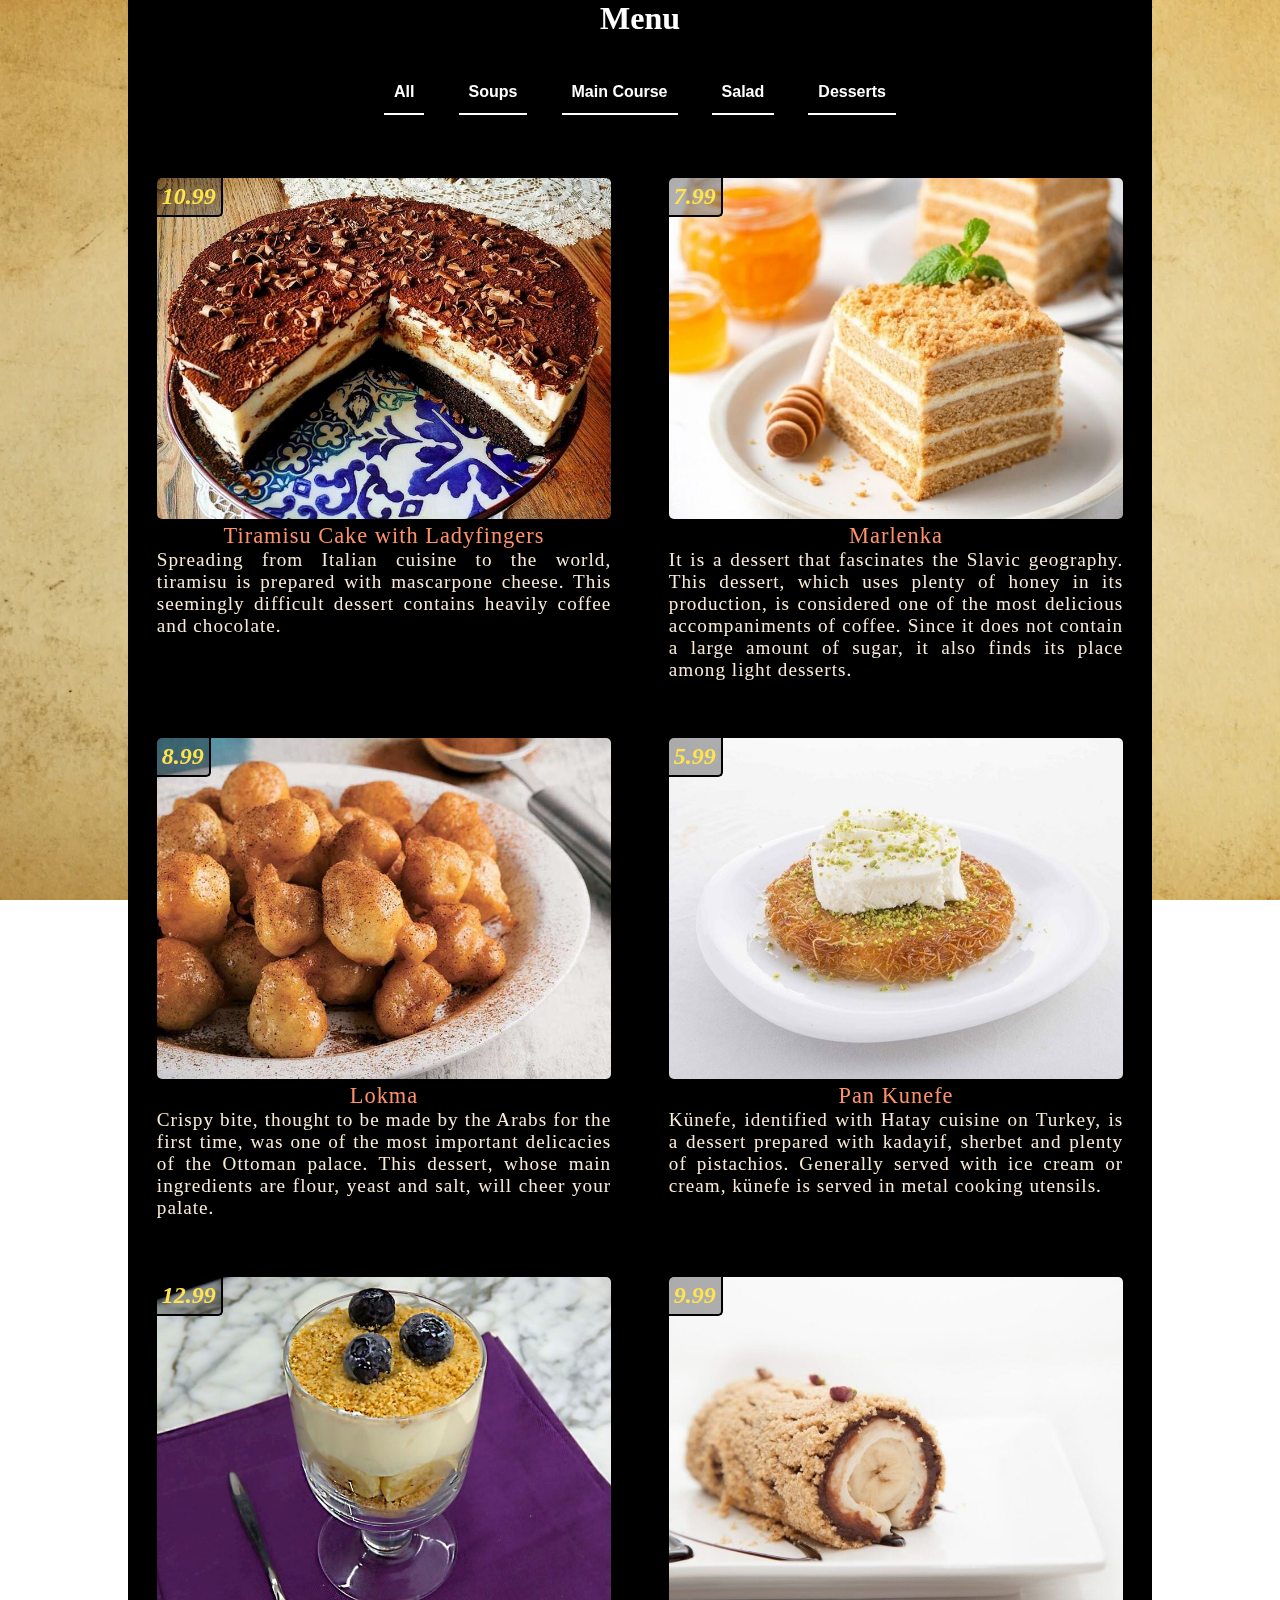
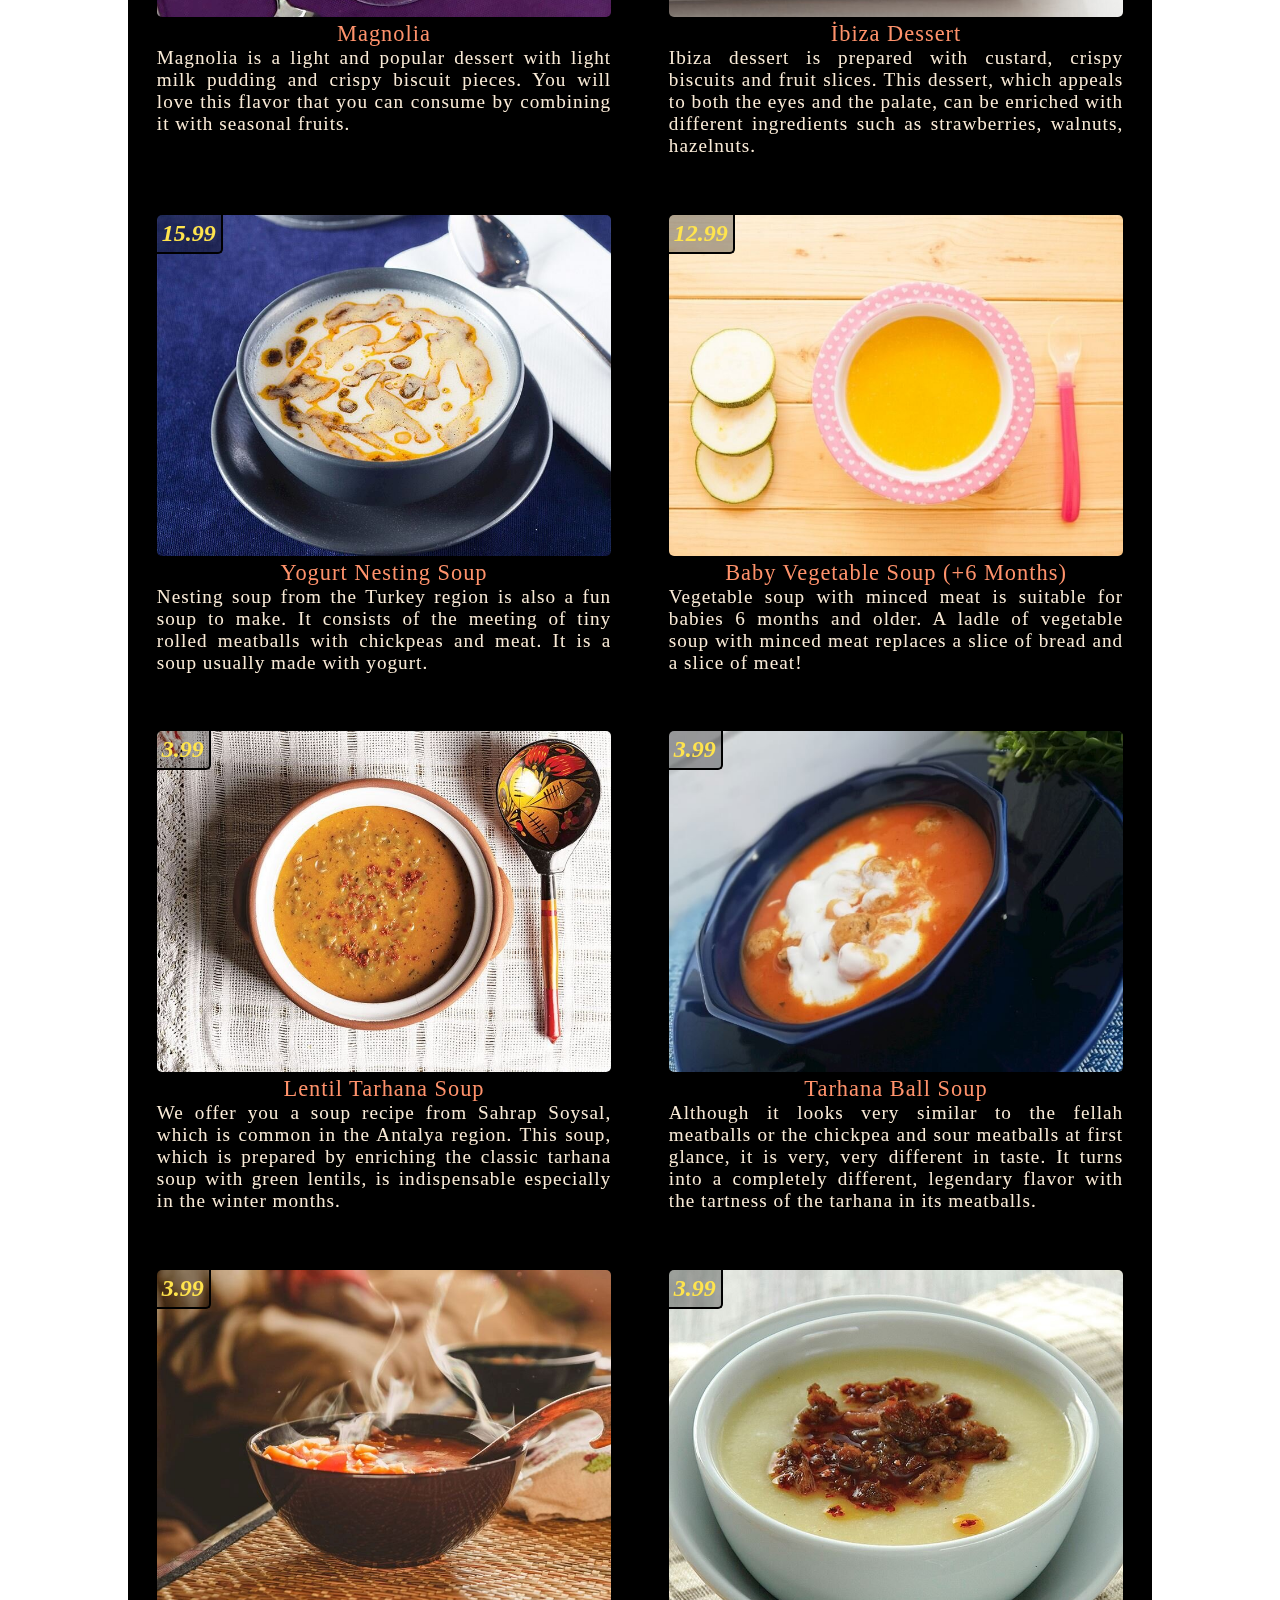
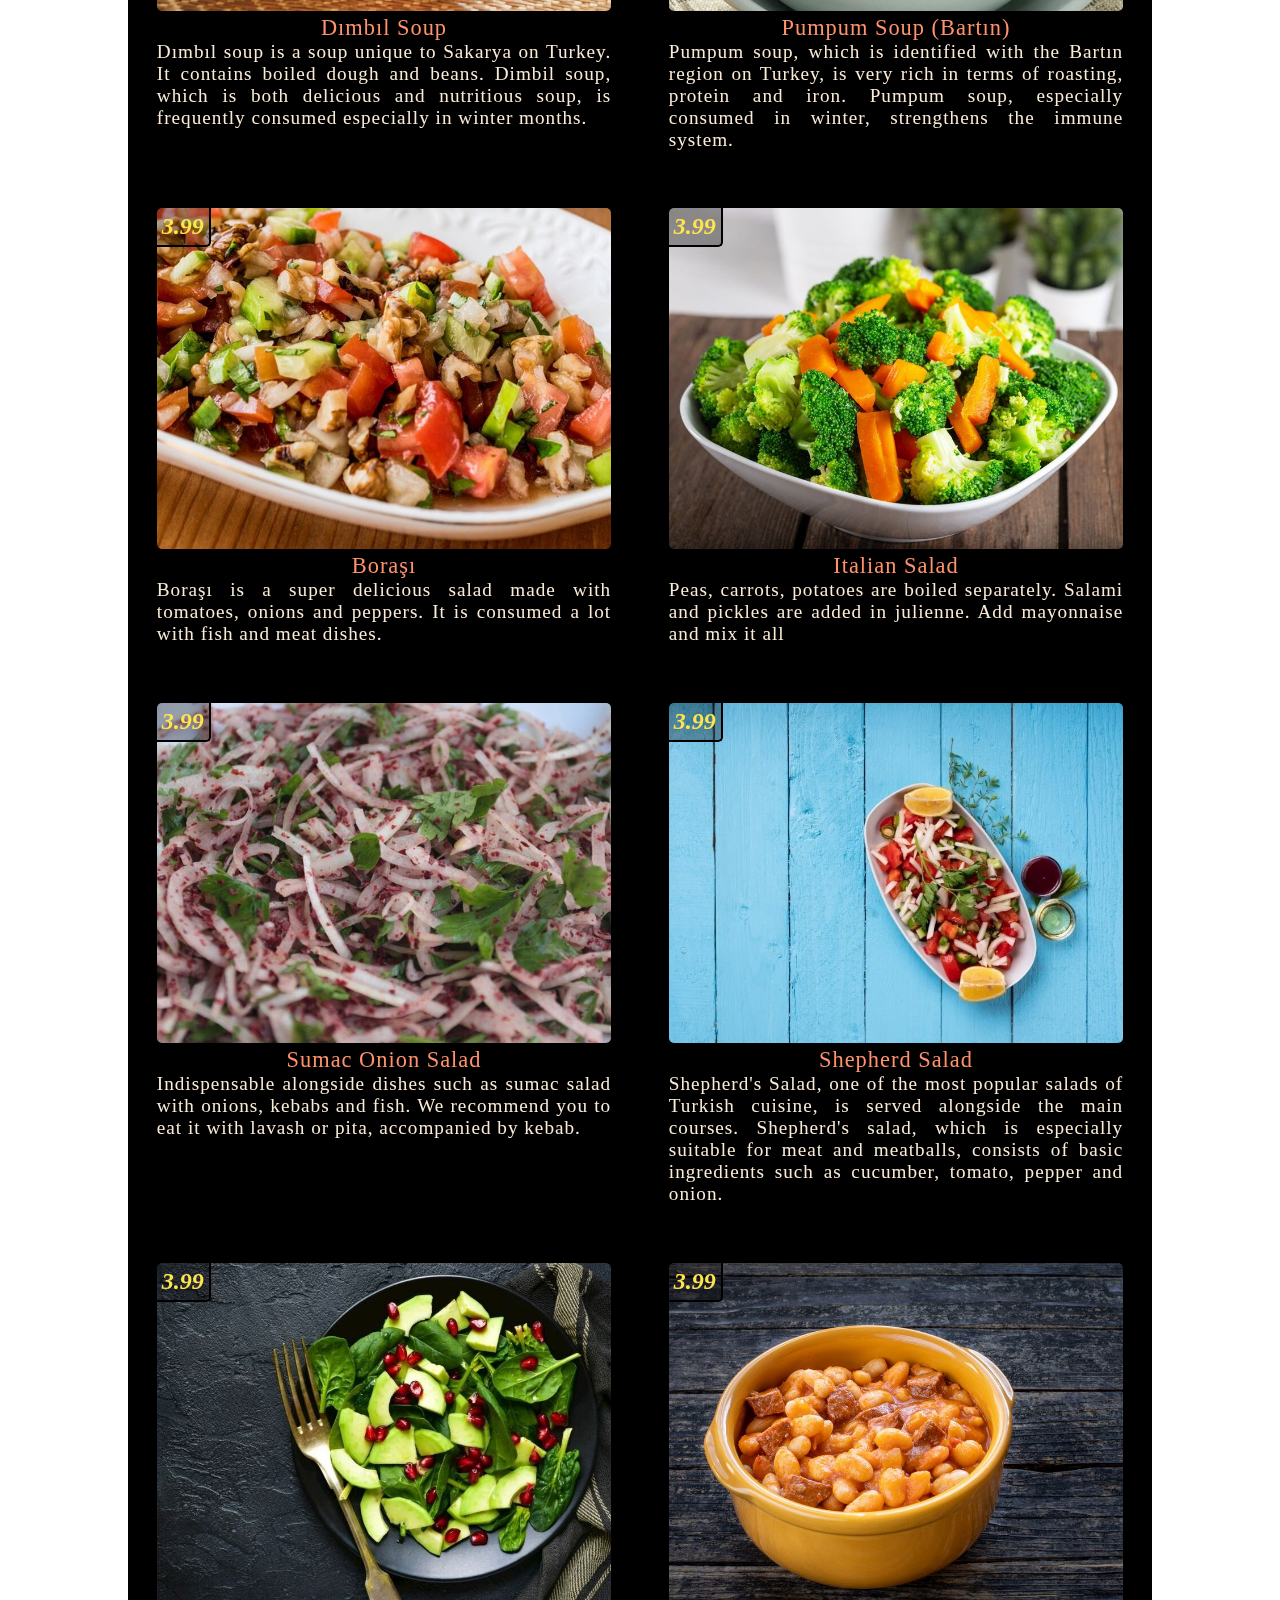
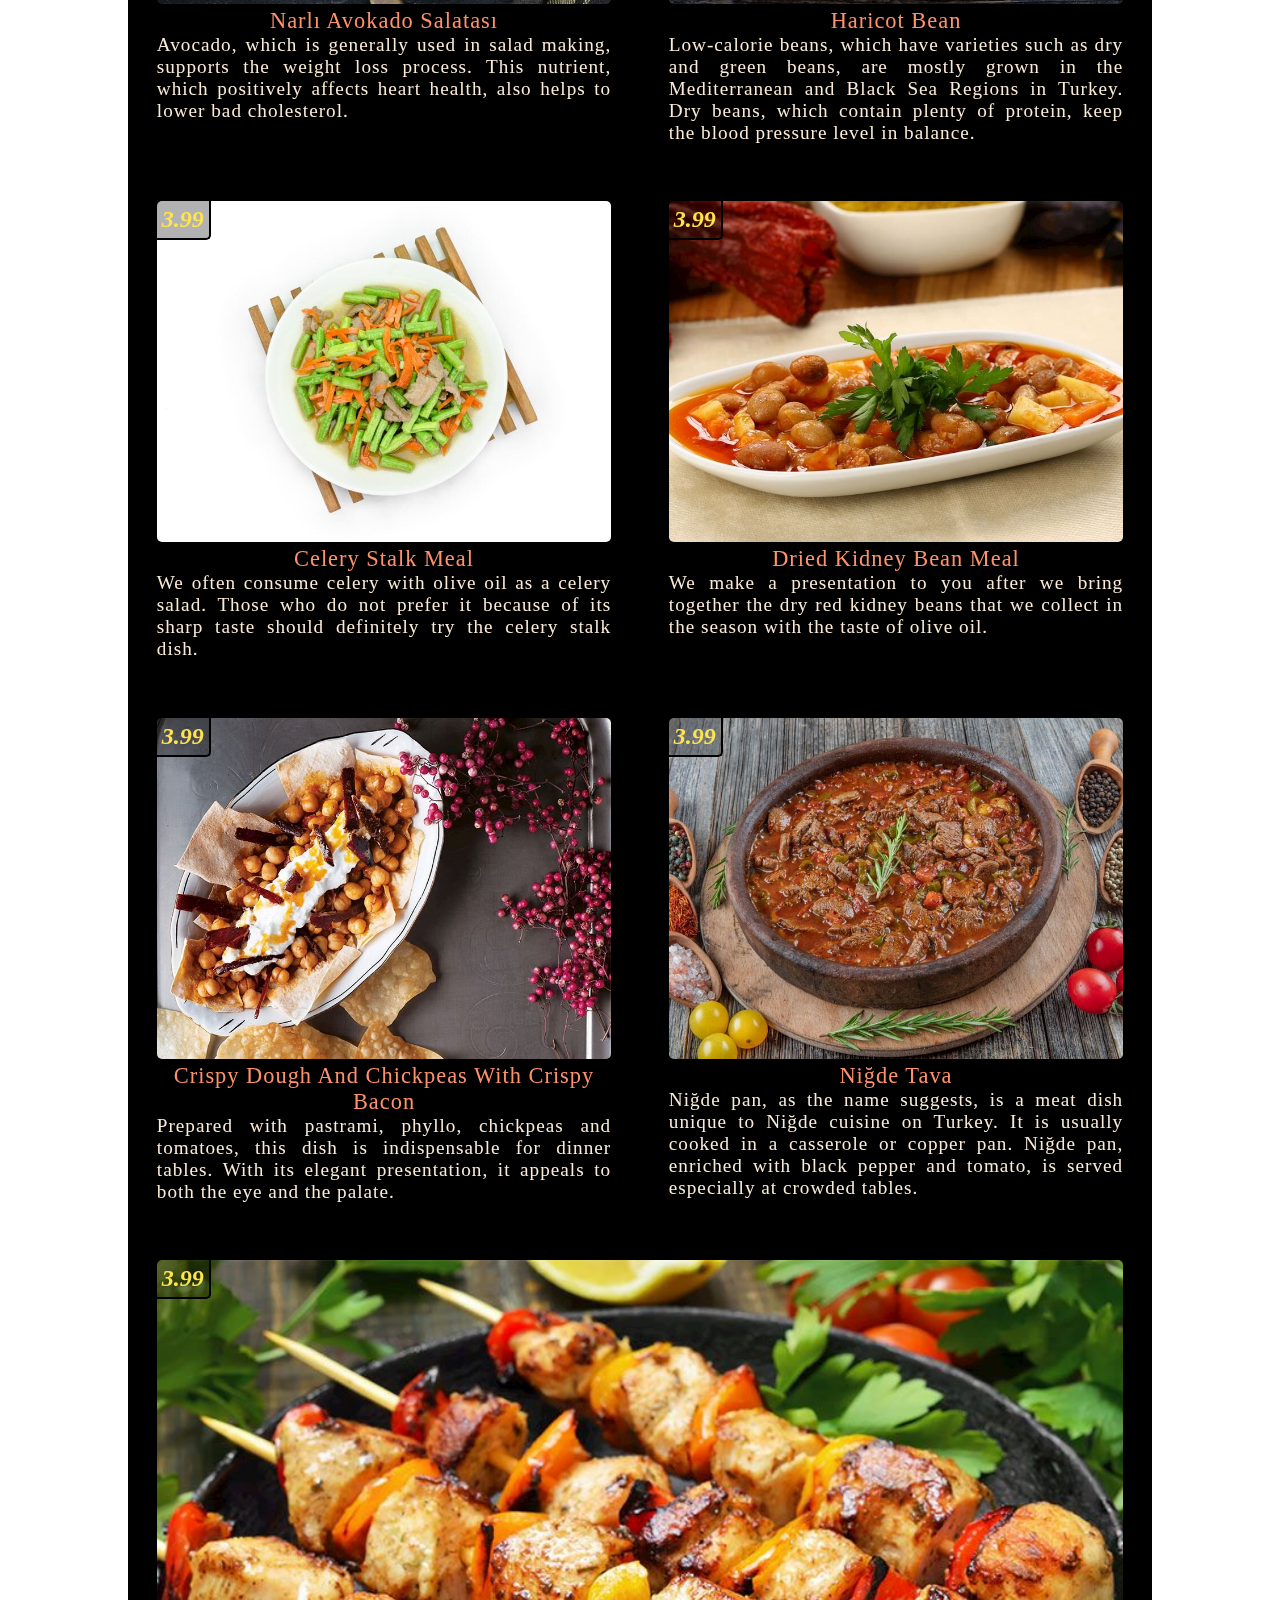
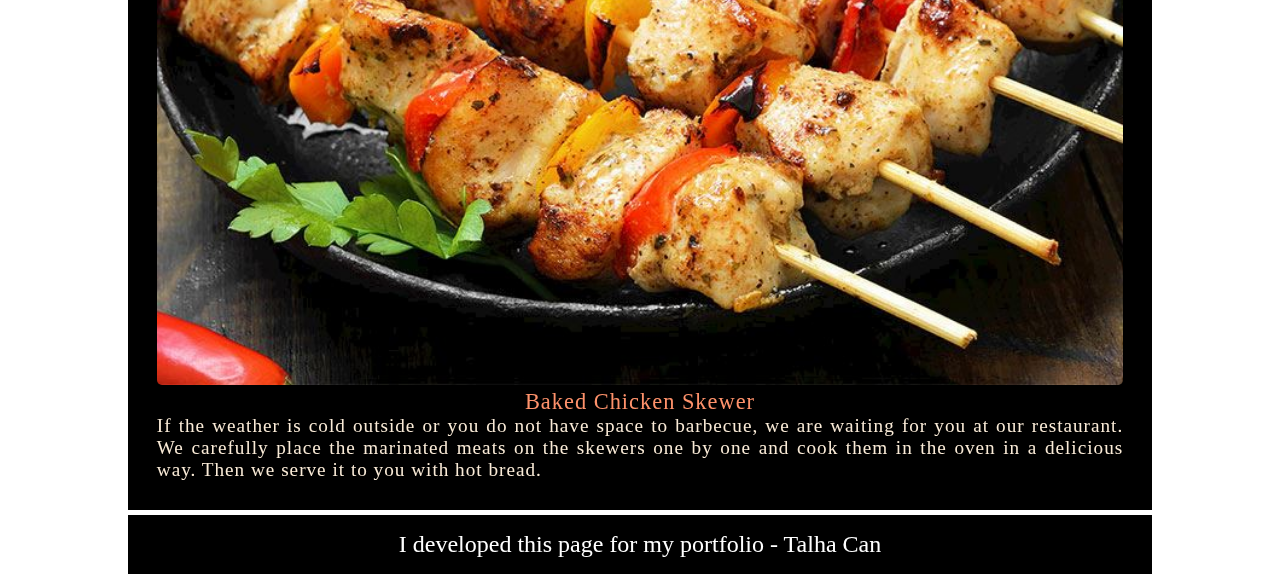
<file: e-menu/index.html>
<!DOCTYPE html>
<html lang="en">
<head>
    <meta charset="UTF-8">
    <meta http-equiv="X-UA-Compatible" content="IE=edge">
    <meta name="viewport" content="width=device-width, initial-scale=1.0">
    <title>Menu</title>
    <link rel="stylesheet" href="css.css">
</head>
<body>
    <main>
        <div class="bg-img"></div>
        <div class="container">
            <h1 class="title">Menu</h1>
            <nav>
                <button id="all">All</button>
                <button id="soups">Soups</button>
                <button id="main-course">Main Course</button>
                <button id="salad">Salad</button>
                <button id="desserts">Desserts</button>
            </nav>
            <div class="menu">
                <div class="menu-frame">
                    <div class="menu-photo"><img src="./photos/tatli/marlenka-81b1a317-c634-47b6-95a9-32d776de930a.jpg" alt="marlenka"></div>
                    <div class="menu-rest">
                        <div class="menu-name">Marlenka</div>
                        <div class="menu-desc">Slav coğrafyasını kendine hayran bırakan bir tatlıdır. Yapımında bol bol bal kullanılan bu tatlı, kahvenin en lezzetli eşlikçilerinden biri sayılır. Yoğun miktarda şeker içermediği için, hafif tatlılar arasında da kendine yer bulur.</div>
                        <div class="menu-vote"></div>
                    </div>
                </div>
                <div class="menu-frame">
                    <div class="menu-photo"><img src="./photos/tatli/marlenka-81b1a317-c634-47b6-95a9-32d776de930a.jpg" alt="marlenka"></div>
                    <div class="menu-rest">
                        <div class="menu-name">Marlenka</div>
                        <p class="menu-desc">Slav coğrafyasını kendine hayran bırakan bir tatlıdır. Yapımında bol bol bal kullanılan bu tatlı, kahvenin en lezzetli eşlikçilerinden biri sayılır. Yoğun miktarda şeker içermediği için, hafif tatlılar arasında da kendine yer bulur.</p>
                        <div class="menu-vote"></div>
                    </div>
                </div>
                <div class="menu-frame">
                    <div class="menu-photo"><img src="./photos/tatli/marlenka-81b1a317-c634-47b6-95a9-32d776de930a.jpg" alt="marlenka"></div>
                    <div class="menu-rest">
                        <div class="menu-name">Marlenka</div>
                        <div class="menu-desc">Slav coğrafyasını kendine hayran bırakan bir tatlıdır. Yapımında bol bol bal kullanılan bu tatlı, kahvenin en lezzetli eşlikçilerinden biri sayılır. Yoğun miktarda şeker içermediği için, hafif tatlılar arasında da kendine yer bulur.</div>
                        <div class="menu-vote"></div>
                    </div>
                </div>
                <div class="menu-frame">
                    <div class="menu-photo"><img src="./photos/tatli/marlenka-81b1a317-c634-47b6-95a9-32d776de930a.jpg" alt="marlenka"></div>
                    <div class="menu-rest">
                        <div class="menu-name">Marlenka</div>
                        <div class="menu-desc">Slav coğrafyasını kendine hayran bırakan bir tatlıdır. Yapımında bol bol bal kullanılan bu tatlı, kahvenin en lezzetli eşlikçilerinden biri sayılır. Yoğun miktarda şeker içermediği için, hafif tatlılar arasında da kendine yer bulur.</div>
                        <div class="menu-vote"></div>
                    </div>
                </div>
                <div class="menu-frame">
                    <div class="menu-photo"><img src="./photos/tatli/marlenka-81b1a317-c634-47b6-95a9-32d776de930a.jpg" alt="marlenka"></div>
                    <div class="menu-rest">
                        <div class="menu-name">Marlenka</div>
                        <div class="menu-desc">Slav coğrafyasını kendine hayran bırakan bir tatlıdır. Yapımında bol bol bal kullanılan bu tatlı, kahvenin en lezzetli eşlikçilerinden biri sayılır. Yoğun miktarda şeker içermediği için, hafif tatlılar arasında da kendine yer bulur.</div>
                        <div class="menu-vote"></div>
                    </div>
                </div>
                <div class="menu-frame">
                    <div class="menu-photo"><img src="./photos/tatli/marlenka-81b1a317-c634-47b6-95a9-32d776de930a.jpg" alt="marlenka"></div>
                    <div class="menu-rest">
                        <div class="menu-name">Marlenka</div>
                        <div class="menu-desc">Slav coğrafyasını kendine hayran bırakan bir tatlıdır. Yapımında bol bol bal kullanılan bu tatlı, kahvenin en lezzetli eşlikçilerinden biri sayılır. Yoğun miktarda şeker içermediği için, hafif tatlılar arasında da kendine yer bulur.</div>
                        <div class="menu-vote"></div>
                    </div>
                </div>
                
            </div>
        </div>
    </main>
	<footer>I developed this page for my portfolio - Talha Can</footer>
    <script>
        const menu = [
            {
                id: 1,
                title: "Tiramisu Cake with Ladyfingers",
                category: "desserts",
                price: 10.99,
                img:
                "./photos/tatli/kedidilli-tiramisu-pasta-b11bd843-7062-4787-8b6f-2d272e36dc4c.jpg",
                desc: `Spreading from Italian cuisine to the world, tiramisu is prepared with mascarpone cheese. This seemingly difficult dessert contains heavily coffee and chocolate.`,
            },
            {
                id: 2,
                title: "Marlenka",
                category: "desserts",
                price: 7.99,
                img:
                "./photos/tatli/marlenka-81b1a317-c634-47b6-95a9-32d776de930a.jpg",
                desc: `It is a dessert that fascinates the Slavic geography. This dessert, which uses plenty of honey in its production, is considered one of the most delicious accompaniments of coffee. Since it does not contain a large amount of sugar, it also finds its place among light desserts.`,
            },
            {
                id: 3,
                title: "Lokma",
                category: "desserts",
                price: 8.99,
                img:
                "./photos/tatli/lokma-4300ddd4-a0b0-483b-a4a2-624331a99cc0.jpg",
                desc: `Crispy bite, thought to be made by the Arabs for the first time, was one of the most important delicacies of the Ottoman palace. This dessert, whose main ingredients are flour, yeast and salt, will cheer your palate.`,
            },
            {
                id: 4,
                title: "Pan Kunefe",
                category: "desserts",
                price: 5.99,
                img:
                "./photos/tatli/tavada-kunefe-6d156b21-d1de-4213-9c15-6c76e272298c.jpg",
                desc: `Künefe, identified with Hatay cuisine on Turkey, is a dessert prepared with kadayif, sherbet and plenty of pistachios. Generally served with ice cream or cream, künefe is served in metal cooking utensils.
`,
            },
            {
                id: 5,
                title: "Magnolia",
                category: "desserts",
                price: 12.99,
                img:
                "./photos/tatli/muzlu-magnolia-14913ff2-e3ae-420c-90b0-5b6a9db6e642.jpg",
                desc: `Magnolia is a light and popular dessert with light milk pudding and crispy biscuit pieces. You will love this flavor that you can consume by combining it with seasonal fruits.`,
            },
            {
                id: 6,
                title: "İbiza Dessert",
                category: "desserts",
                price: 9.99,
                img:
                "./photos/tatli/ibiza-tatlisi-995b9e0c-2184-43a6-887b-e1d8c6167830.jpg",
                desc: `Ibiza dessert is prepared with custard, crispy biscuits and fruit slices. This dessert, which appeals to both the eyes and the palate, can be enriched with different ingredients such as strawberries, walnuts, hazelnuts.`,
            },
            {
                id: 7,
                title: "Yogurt Nesting Soup",
                category: "soups",
                price: 15.99,
                img:
                "./photos/corba/yogurtlu-yuvalama-corbasi-a35da496-a900-47ed-a627-897165a61338.jpg",
                desc: `Nesting soup from the Turkey region is also a fun soup to make. It consists of the meeting of tiny rolled meatballs with chickpeas and meat. It is a soup usually made with yogurt.
`,
            },
            {
                id: 8,
                title: "Baby Vegetable Soup (+6 Months)",
                category: "soups",
                price: 12.99,
                img:
                "./photos/corba/bebek-sebze-corbasi-6-d953abba-4beb-4ac8-b6f6-7b8bf9dce3f0.jpg",
                desc: `Vegetable soup with minced meat is suitable for babies 6 months and older. A ladle of vegetable soup with minced meat replaces a slice of bread and a slice of meat!`,
            },
            {
                id: 9,
                title: "Lentil Tarhana Soup",
                category: "soups",
                price: 3.99,
                img:
                "./photos/corba/mercimekli-tarhana-corbasi-antalya-8337fd63-3f00-4a6e-bf9a-3cdb5f47b124.jpg",
                desc: `We offer you a soup recipe from Sahrap Soysal, which is common in the Antalya region. This soup, which is prepared by enriching the classic tarhana soup with green lentils, is indispensable especially in the winter months.`,
            },
            {
                id: 10,
                title: "Tarhana Ball Soup",
                category: "soups",
                price: 3.99,
                img:
                "./photos/corba/tarhanali-top-corba-6496fa85-9dd0-4abc-8302-cab408c39749.jpg",
                desc: `Although it looks very similar to the fellah meatballs or the chickpea and sour meatballs at first glance, it is very, very different in taste. It turns into a completely different, legendary flavor with the tartness of the tarhana in its meatballs.`,
            },
            {
                id: 11,
                title: "Dımbıl Soup",
                category: "soups",
                price: 3.99,
                img:
                "./photos/corba/dimbil-corbasi-ef0c1f2d-a797-43ae-aab3-24371e07a7d8.jpg",
                desc: `Dımbıl soup is a soup unique to Sakarya on Turkey. It contains boiled dough and beans. Dimbil soup, which is both delicious and nutritious soup, is frequently consumed especially in winter months.`,
            },
            {
                id: 12,
                title: "Pumpum Soup (Bartın)",
                category: "soups",
                price: 3.99,
                img:
                "./photos/corba/pumpum_corbasi_bartin-327437c0-bcbd-4c14-b013-5be99ecb4f28.jpg",
                desc: `Pumpum soup, which is identified with the Bartın region on Turkey, is very rich in terms of roasting, protein and iron. Pumpum soup, especially consumed in winter, strengthens the immune system.`,
            },
            {
                id: 13,
                title: "Boraşı",
                category: "salad",
                price: 3.99,
                img:
                "./photos/salata/borasi-9560f062-e443-4655-ad5a-8ffeaaa92b30.jpg",
                desc: `Boraşı is a super delicious salad made with tomatoes, onions and peppers. It is consumed a lot with fish and meat dishes.`,
            },
            {
                id: 14,
                title: "Italian Salad",
                category: "salad",
                price: 3.99,
                img:
                "./photos/salata/brokoli-salatasi-8641cd2e-ab55-4c94-99c2-b85864ec861c.jpg",
                desc: `Peas, carrots, potatoes are boiled separately. Salami and pickles are added in julienne. Add mayonnaise and mix it all`,
            },
            {
                id: 16,
                title: "Sumac Onion Salad",
                category: "salad",
                price: 3.99,
                img:
                "./photos/salata/sumakli-sogan-salatasi-91adf927-5a58-43ce-8c65-c83f7c81842f.jpg",
                desc: `Indispensable alongside dishes such as sumac salad with onions, kebabs and fish. We recommend you to eat it with lavash or pita, accompanied by kebab.`,
            },
            {
                id: 17,
                title: "Shepherd Salad",
                category: "salad",
                price: 3.99,
                img:
                "./photos/salata/coban-salatasi-5e0a8bfc-04cd-4ebb-8566-f0d86b5ec642.jpg",
                desc: `Shepherd's Salad, one of the most popular salads of Turkish cuisine, is served alongside the main courses. Shepherd's salad, which is especially suitable for meat and meatballs, consists of basic ingredients such as cucumber, tomato, pepper and onion.`,
            },
            {
                id: 18,
                title: "Narlı Avokado Salatası",
                category: "salad",
                price: 3.99,
                img:
                "./photos/salata/narli-avokado-salatasi-f5f8ae61-db16-43cd-88c9-d97747f8a71a.jpg",
                desc: `Avocado, which is generally used in salad making, supports the weight loss process. This nutrient, which positively affects heart health, also helps to lower bad cholesterol.`,
            },
            {
                id: 19,
                title: "Haricot Bean",
                category: "main-course",
                price: 3.99,
                img:
                "./photos/ana-yemek/kuru-fasulye-1b3b3280-b1a5-4912-985c-49eb5bc4531b.jpg",
                desc: `Low-calorie beans, which have varieties such as dry and green beans, are mostly grown in the Mediterranean and Black Sea Regions in Turkey. Dry beans, which contain plenty of protein, keep the blood pressure level in balance.`,
            },
            {
                id: 20,
                title: "Celery Stalk Meal",
                category: "main-course",
                price: 3.99,
                img:
                "./photos/ana-yemek/kereviz-sapi-yemegi-120d3b56-cbd2-4f55-81a9-05aa16c08c64.jpg",
                desc: `We often consume celery with olive oil as a celery salad. Those who do not prefer it because of its sharp taste should definitely try the celery stalk dish.`,
            },
            {
                id: 21,
                title: "Dried Kidney Bean Meal",
                category: "main-course",
                price: 3.99,
                img:
                "./photos/ana-yemek/kuru-barbunya-yemegi-616350f7-17b6-4049-a398-cac2195dd6b5.jpg",
                desc: `We make a presentation to you after we bring together the dry red kidney beans that we collect in the season with the taste of olive oil.`,
            },
            {
                id: 22,
                title: "Crispy Dough And Chickpeas With Crispy Bacon",
                category: "main-course",
                price: 3.99,
                img:
                "./photos/ana-yemek/citir-yufka-citir-pastirmali-nohut-58e28c0a-df27-4c29-b9da-f5f3eafba69a.jpg",
                desc: `Prepared with pastrami, phyllo, chickpeas and tomatoes, this dish is indispensable for dinner tables. With its elegant presentation, it appeals to both the eye and the palate.`,
            },
            {
                id: 23,
                title: "Niğde Tava",
                category: "main-course",
                price: 3.99,
                img:
                "./photos/ana-yemek/nigde-tava-7aa9c86b-a293-456b-bb74-b575d8ad57d7.jpg",
                desc: `Niğde pan, as the name suggests, is a meat dish unique to Niğde cuisine on Turkey. It is usually cooked in a casserole or copper pan. Niğde pan, enriched with black pepper and tomato, is served especially at crowded tables.`,
            },
            {
                id: 24,
                title: "Baked Chicken Skewer",
                category: "main-course",
                price: 3.99,
                img:
                "./photos/ana-yemek/firinda-tavuk-cop-sis-1f80c9eb-15ca-43e8-a96a-7b3bdef70120.jpg",
                desc: `If the weather is cold outside or you do not have space to barbecue, we are waiting for you at our restaurant. We carefully place the marinated meats on the skewers one by one and cook them in the oven in a delicious way. Then we serve it to you with hot bread.`,
            }
        ];
        
        let MapIt = [];
        menu.forEach((element, index) => {
            MapIt[index] = menuTags(element)
        })

        const menuItems   = document.querySelector(".menu");
        document.querySelectorAll("nav > button").forEach(element => {
        element.addEventListener("click", () =>{
            console.log(element.id)
            let fedItems;
            if(element.id=="all"){
            fedItems  = menu
            }else{
            fedItems  = menu.filter((item) => {
                return item.category == element.id
            })
            }
            MapIt   = fedItems.map(param => {
            return menuTags(param)
            })

            menuItems.innerHTML   = MapIt.join("");
        })
        })
        menuItems.innerHTML   = MapIt.join("");
        function menuTags(prm){
            return `<div class="menu-frame">
                        <div class="menu-photo"><img src="${prm.img}"><span class="price">${prm.price}</span></div>
                        
                        <div class="menu-rest">
                            <div class="menu-name">${prm.title}</div>
                            <p class="menu-desc">${prm.desc}</p>
                            <div class="menu-vote"></div>
                        </div>
                    </div>`
        }
    </script>
</body>
</html>
</file>
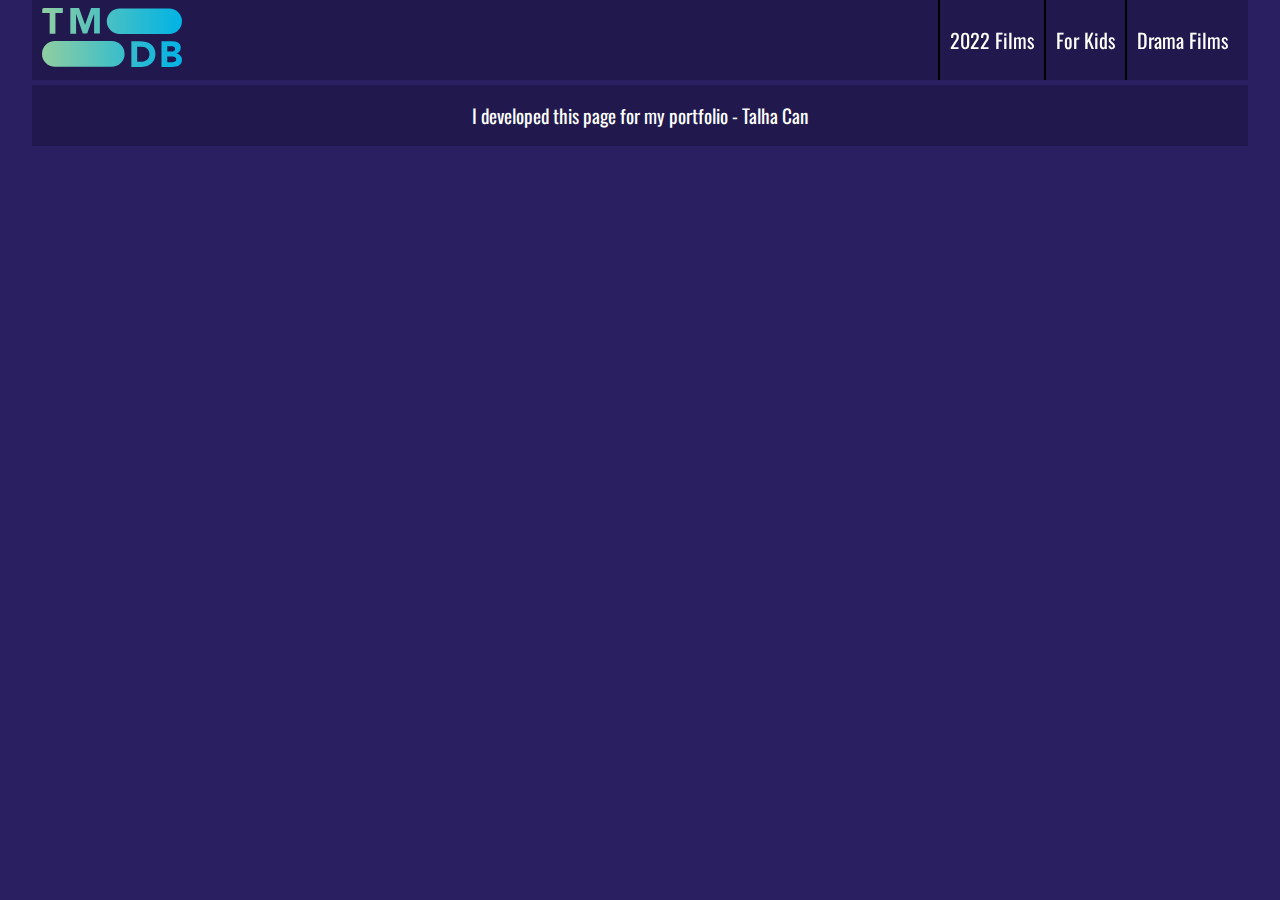
<file: movies/index.html>
<!DOCTYPE html>
<html lang="en">
<head>
    <meta charset="UTF-8">
    <meta http-equiv="X-UA-Compatible" content="IE=edge">
    <meta name="viewport" content="width=device-width, initial-scale=1.0">
    <link rel="stylesheet" href="css.css">
    <title>Api Useage</title>
</head>
<body onscroll="scroll()">
    <main>  
            <nav>
                <div>
                    <img src="./tmdb.svg" src="Filmler">
                </div>
                <img src="./filter.svg" width="45px">
                <ul>
                    <li onclick="getMovies('https:\/\/api.themoviedb.org/3/discover/movie?with_genres=18&primary_release_year=2022&api_key=a5508f22d7d172241e275116e2501c52&page=1')">2022 Films</li>
                    <li onclick="getMovies('https:\/\/api.themoviedb.org/3/discover/movie?certification_country=US&certification.lte=G&sort_by=popularity.desc&api_key=a5508f22d7d172241e275116e2501c52')">For Kids</li>
                    <li onclick="getMovies('https:\/\/api.themoviedb.org/3/discover/movie?with_genres=18&sort_by=vote_average.desc&vote_count.gte=10&api_key=a5508f22d7d172241e275116e2501c52')">Drama Films</li>
                </ul>
            </nav>
            <div class="m-nav">
                <ul>
                    <li onclick="getMovies('https:\/\/api.themoviedb.org/3/discover/movie?with_genres=18&primary_release_year=2022&api_key=a5508f22d7d172241e275116e2501c52&page=1')">2022 Films</li>
                    <li onclick="getMovies('https:\/\/api.themoviedb.org/3/discover/movie?certification_country=US&certification.lte=G&sort_by=popularity.desc&api_key=a5508f22d7d172241e275116e2501c52')">For Kids</li>
                    <li onclick="getMovies('https:\/\/api.themoviedb.org/3/discover/movie?with_genres=18&sort_by=vote_average.desc&vote_count.gte=10&api_key=a5508f22d7d172241e275116e2501c52')">Drama Films</li>
                </ul>
            </div>
            <div class="container">
                <div class="movies">
                </div>
            </div>
    </main>
    <footer>I developed this page for my portfolio - Talha Can</footer>
    <script src="js.js"></script>
</body>
</html>
</file>
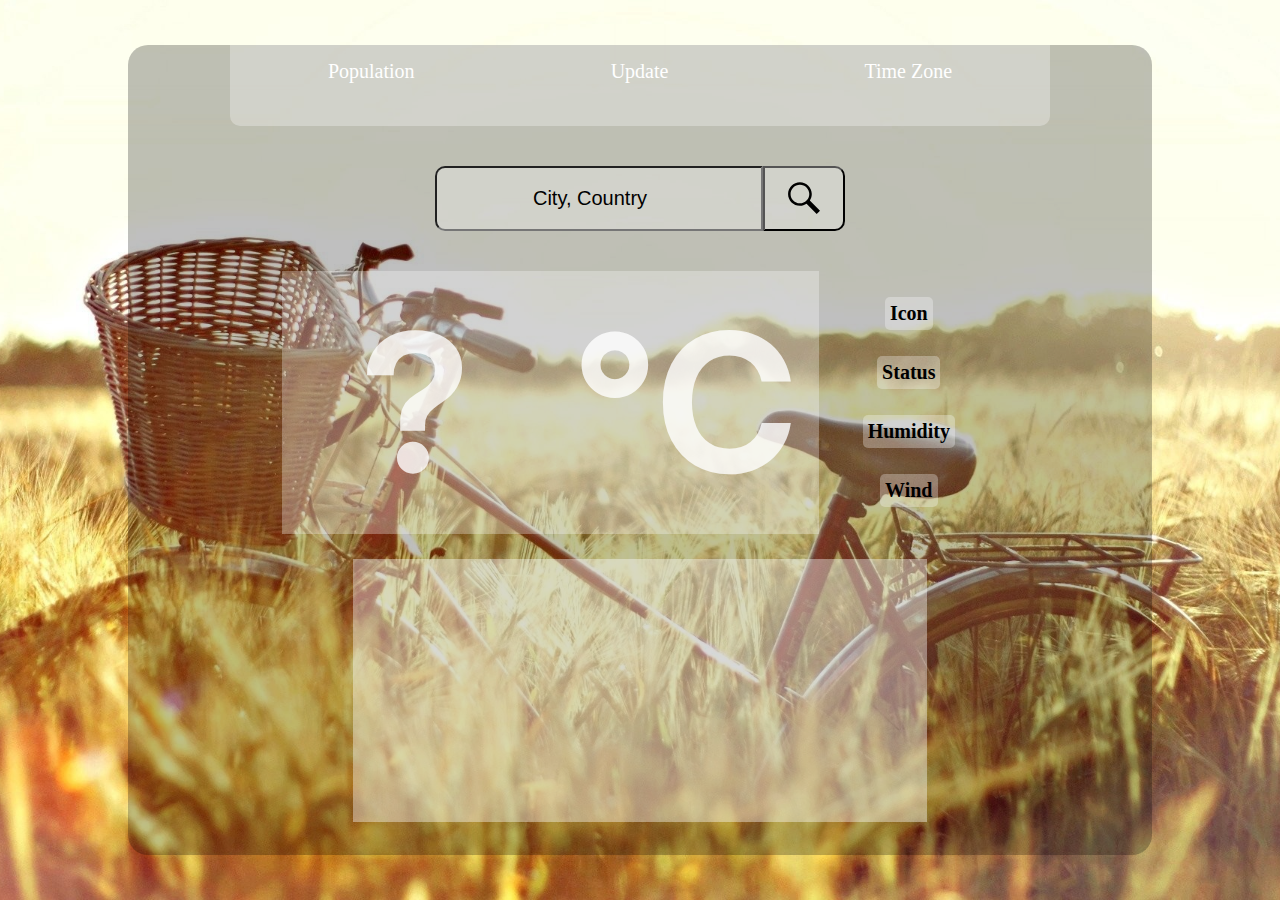
<file: weather-forcast/index.html>
<!DOCTYPE html>
<html lang="en">
<head>
    <meta charset="UTF-8">
    <meta http-equiv="X-UA-Compatible" content="IE=edge">
    <meta name="viewport" content="width=device-width, initial-scale=1.0">
    <link rel="stylesheet" href="./css.css">
    <title>Weather Forecast</title>
</head>
<body>
    <main>
        <div class="container">
            <div class="top">
                <div class="population">
                    <span>Population</span>
                    <span></span>
                </div>
                <div class="update">
                    <span>Update</span>
                    <span></span>
                </div>
                <div class="timezone">
                    <span>Time Zone</span>
                    <span></span>
                </div>
            </div>
            <div class="search">
                <input type="search" name="" id="" placeholder="City, Country" tabindex="1">
                <input type="submit" value="" tabindex="2">
                <div class="result"></div>
            </div>
            <div class="content">
                <div class="today">
                    <div class="integer">
                        <span>?</span>
                    </div>
                    <div class="celc">
                        <span>°C</span>
                    </div>
                    <div class="status">
                        <span class="icon">Icon</span>
                        <span class="status">Status</span>
                        <span class="humidity">Humidity</span>
                        <span class="wind">Wind</span>
                    </div>
                </div>
                <div class="more">
                    <div class="plus">
                        <div></div>
                        <div></div>
                    </div>
                </div>
                <div class="predict"><!-- grid display -->
                    
                </div>
            </div>
        </div>
    </main>
    <script src="./js.js"></script>
</body>
</html>
</file>
<file: e-menu/css.css>
:root{
    font-size: 16px;
}

*{
    padding:0;
    margin:0;
    box-sizing: border-box;
}

body{
    height: 100%;
    width: 100%;
}

main{
    width: 100%;
    height: 100%;
}

.bg-img{
    position: fixed;
    background-image: url(./menu4.webp);
    background-position:center;
    background-repeat: no-repeat;
    background-size: cover;
    left: 0;
    top: 0;
    z-index: -1;
    width: 100%;
    height: 100%;
}

.container{
    background-color: black;
    width: 80vw;
    margin: auto;
}

@import url('https://fonts.googleapis.com/css2?family=Courgette&display=swap');
.title{
    text-align: center;
    color: white;
    font-family: 'Courgette', cursive;
}

nav{
    width: 50%;
    height: 7rem;
    margin-right: auto;
    margin-left: auto;
    display: flex;
    flex-direction: row;
    justify-content: space-between;
    align-items: center;
}

nav > button{
    color:white;
    font-size: 1rem;
    font-weight: bold;
    height: 40%;
    margin-top: auto;
    margin-bottom: auto;
    background: none;
    padding: 10px;
    cursor: pointer;
    border-top: none;
    border-left: none;
    border-right: none;
    border-bottom: 2px solid white;
}

nav > button:hover{
    transition: 0.3s;
    animation: nav-border 3s infinite;
}

@keyframes nav-border{
    0% {
        border-left: 2px solid white;
    }

    33% {
        border-top: 2px solid white;
    }

    66% {
        border-right: 2px solid white;
    }

    100% {
        border: 2px solid white;
    }
}

.menu{
    height: 100%;
    display: flex; 
    flex-wrap: wrap;
}


.menu-frame{
    margin: 1rem;
    display: flex;
    flex: 30%;
    padding: 0.8rem;
    flex-direction: column;
}

.menu-photo{
    position: relative;
    overflow: hidden;
}

.price{
    position: absolute;
    top: 0;
    left: 0;
    color:rgb(255, 228, 77);
    background-color: rgba(0, 0, 0, 0.3);
    font-weight: bold;
    font-style: italic;
    text-align: center;
    font-size: 1.5rem;
    padding: 5px;
    border-right: 2px solid black;
    border-bottom: 2px solid black;
    border-bottom-right-radius: 5px;
}

.menu-photo > img{
    width: 100%;
    border-radius: 5px;
    object-position: center;
    object-fit: cover;
    transition: transform .3s;
}

.menu-photo > img:hover{
    transform: scale(1.1)
}

.menu-rest{
    display: flex;
    flex-direction: column;
}

.menu-name{
    text-align: center;
    font-size: 1.4rem;
    color:rgb(255, 146, 107);
    justify-content: center;
    letter-spacing: 1px;

}

.menu-desc{
    text-align: justify;
    color:antiquewhite;
    font-size: 1.2rem;
    letter-spacing: 1px;
}

footer{
	width: 80%;
	margin: 5px auto;
	text-align: center;
	background-color: black;
	color: white;
	font-size: 1.5rem;
	padding: 1rem;
}

@media only screen and (max-width: 1400px){
    .menu-frame{
        flex:45%;
    }
}

@media only screen and (max-width: 1000px){
    .menu-frame{
        flex:100%;
    }
    nav{
        width: 80%;
    }
}

@media only screen and (max-width: 650px){
    .container{
        width: 90vw;
    }
    
    nav{
        width: 95%;
    }
	
    nav > button{
        border: none;
        padding: 5px;
        height: 30%;
    }
	
	footer{
		width: 90%;
	}
}
</file>
<file: movies/css.css>
@import url('https://fonts.googleapis.com/css2?family=Oswald&display=swap');
:root{
    font-size: 16px;
}

*{
    box-sizing: border-box;
    margin: 0;
    padding: 0;
}

body{
    font-family: 'Oswald', sans-serif;
    background-color: rgb(42, 32, 97);
}

nav{
    display: flex;
    position: fixed;
    top: 0;
    width: 90%;
    height: 80px;
    margin: 0 calc(5%);
    background-color: rgba(0, 0, 0, 0.2);
    align-items: center;
    justify-content: space-between;
}

nav > img{
    display: none;
    margin-right: 10px;
    background-color: rgb(255, 255, 255);
    border-radius: 5px;
}

nav div img{
    margin-left: 10px;
    width: 140px;
    border-radius: 2px;
}

nav ul{
    margin-right: 10px;
    display: flex;
    align-items: center;
    height: 100%;
    cursor: pointer;
}

nav ul li:first-child{
    border-top: none;
    border-bottom: none;
    border-right: none;
    border-left: 2px solid black;
}

nav ul li:last-child{
    border: none;
}

nav ul li{
    display: inline-flex;
    padding: 10px;
    font-size: 1.25rem;
    color: white;
    border-left: 2px solid black;
    border-right: 2px solid black;
    align-items: center;
    height: 100%;
    user-select: none;
}

.m-nav{
    display: none;
    position: fixed;
    top: 5rem;
    margin: 0 calc(2.5%);
    background-color: rgba(10, 10, 50, 0.8);
    width: 95%;
}

.m-nav li:first-child{
    border-top: none;
    border-bottom: none;
}

.m-nav li:last-child{
    border-top: none;
    border-bottom: 1px solid rgb(0, 201, 191);
}

.m-nav li {
    border-top: 1px solid rgb(0, 201, 191);
    border-bottom: 1px solid rgb(0, 201, 191);
    border-left: 1px dotted rgb(0, 201, 191);
    border-right: 1px dotted rgb(0, 201, 191);
    list-style: none;
    padding: 10px;
    font-size: 1.25rem;
    color: white;
    user-select: none;
}

.show{
    display: block;
}

.container{
    margin-top: 5rem;
}

.movies{
    width: 90%;
    margin: auto;
    display: flex;
    flex-wrap: wrap;
    justify-content: space-around;
}

.movie-frame{
    display: flex;
    width: 19%;
    margin: 0.5%;
    background-color: rgb(63, 79, 150);
    flex-direction: column;
}

.movie-photo > img{
    max-width:100%;
    max-height:100%;
}

.movie-info{
    margin-top: auto;
    margin-bottom: auto;
    display: flex;
    flex-direction: row;
}

.movie-title{
    color: rgb(245, 245, 245);
    flex: 80%;
    font-size: 1.25rem;
    text-align: center;
}

.movie-vote{
    flex: 20%;
    font-size: 1.25rem;
    text-align: center;
    margin-top: auto;
    margin-bottom: auto;
    padding-left: 0.25rem;
    overflow: hidden;
}

.movie-vote > span{
    background-color: rgba(20, 12, 68, 0.582);
    padding: 0.5rem 0.5rem;
}

footer{
    width: 90%;
    text-align: center;
    margin: 5px auto;
    font-size: 1.2rem;
    color: white;
    background-color: rgba(0, 0, 0, 0.2);
    padding: 1rem;
}

@media only screen and (max-width: 1440px){
    .movies{
        width: 95%;
    }
    
    nav{
        width: 95%;
        margin: 0 calc(2.5%);
    }
    .movie-frame{
        flex: 24%;
    }

    footer{
        width: 95%;
    }
}

@media only screen and (max-width: 1024px){
    .movie-frame{
        flex: 32%;
    }
}

@media only screen and (max-width: 768px){
    .movie-frame{
        flex: 46%;
        margin: 0.8%;
    }
    nav > ul{
        display: none;
    }

    nav > img{
        display: block;
    }
    .m-nav ul{
        text-align: center;
    }
        
    .list li{
        border: none;
    }
    
    .list li{
        display: inline-flex;
        padding: 10px;
        font-size: 1.25rem;
        color: white;
        align-items: center;
        margin: auto;
        height: 100%;
    }
    
}

@media only screen and (max-width: 425px){
    .movie-frame{
        flex: 96%;
        margin: 2%;
    }

    .movie-vote > span{
        padding: 0px 5px;
    }

}
</file>
<file: weather-forcast/css.css>
@import url("https://fonts.googleapis.com/css2?family=Inter&display=swap");
* {
  box-sizing: border-box;
}

.dspBlock {
  display: block;
}

.dspFlex {
  display: flex !important;
}

.dspNone {
  display: none !important;
}

body {
  padding: 0;
  margin: 0;
  width: 100%;
  height: 100%;
}

input {
  width: 20%;
  margin: auto;
}

main {
  width: 100vw;
  height: 100vh;
  background-image: url(./images/sunnyday.jpg);
  background-position: center;
  background-repeat: no-repeat;
  background-size: cover;
  display: flex;
}
main .container {
  max-width: 1500px;
  width: 80%;
  max-height: 850px;
  height: 90%;
  margin: auto;
  border-radius: 20px;
  background-color: rgba(0, 0, 0, 0.25);
}
main .container .top {
  width: 80%;
  height: 10%;
  margin: auto;
  display: grid;
  grid-template-columns: auto auto auto;
  column-gap: 1px;
  text-align: center;
  border-bottom-left-radius: 10px;
  border-bottom-right-radius: 10px;
  background-color: rgba(255, 255, 255, 0.3);
}
main .container .top .population, main .container .top .timezone, main .container .top .update {
  display: flex;
  flex-direction: column;
  justify-content: space-around;
}
main .container .top .population span, main .container .top .timezone span, main .container .top .update span {
  font-size: 20px;
}
main .container .top .population span:first-child, main .container .top .timezone span:first-child, main .container .top .update span:first-child {
  color: white;
}
main .container .search {
  width: 40%;
  height: 8%;
  margin: 40px auto;
  background-color: rgba(255, 255, 255, 0.3);
  border-radius: 10px;
  position: relative;
}
main .container .search ::placeholder {
  color: black;
  font-size: 20px;
  text-align: center;
}
main .container .search input[type=search] {
  float: left;
  font-size: 20px;
  text-align: center;
  width: 80%;
  height: 100%;
  padding: 0;
  vertical-align: top;
  background: none;
  border-top-left-radius: 10px;
  border-bottom-left-radius: 10px;
}
main .container .search input[type=submit] {
  float: right;
  background: url(./images/search-look-inspect-magnifying-glass-svgrepo-com.svg) no-repeat !important;
  background-size: 32px !important;
  background-position: center !important;
  padding: 0;
  width: 20%;
  height: 100%;
  background: none;
  border-top-right-radius: 10px;
  border-bottom-right-radius: 10px;
}
main .container .search .result {
  width: 80%;
  text-align: center;
  position: absolute;
  z-index: 999;
  top: 65px;
  left: 0;
  display: flex;
  flex-direction: column;
  border-radius: 5px;
  overflow: hidden;
  background-color: white;
}
main .container .search .result div {
  padding: 5px 0px;
}
main .container .content {
  width: 70%;
  height: calc(82% - 80px);
  margin: auto;
}
main .container .content .today {
  display: grid;
  height: 45%;
  grid-template-columns: 37.5% 37.5% 25%;
  grid-template-rows: 100%;
  text-align: center;
}
main .container .content .today .integer, main .container .content .today .celc {
  height: 100%;
  display: flex;
  justify-content: center;
  align-items: center;
  background-color: rgba(255, 255, 255, 0.3);
}
main .container .content .today .integer span, main .container .content .today .celc span {
  font-family: "Inter", sans-serif;
  color: rgba(255, 255, 255, 0.8);
  font-weight: bold;
  font-size: 15vw;
}
main .container .content .today div.status {
  display: flex;
  flex-direction: column;
  justify-content: space-evenly;
  align-items: center;
  height: 100%;
  font-size: 20px;
}
main .container .content .today div.status span.icon, main .container .content .today div.status span.status, main .container .content .today div.status span.humidity, main .container .content .today div.status span.wind {
  font-weight: bold;
  padding: 5px;
  border-radius: 5px;
  background-color: rgba(255, 255, 255, 0.3);
}
main .container .content .today div.status span.icon img {
  width: 60px;
}
main .container .content .today div.status span.wind img, main .container .content .today div.status span.humidity img {
  width: 30px;
  vertical-align: middle;
}
main .container .content .predict {
  width: 80%;
  height: 45%;
  background-color: rgba(255, 255, 255, 0.4);
  margin: 25px auto;
  display: flex;
  flex-direction: row;
  flex-wrap: wrap;
}
main .container .content .predict div {
  flex: 20%;
  display: flex;
  justify-content: center;
  align-items: center;
}
main .container .content .predict div span {
  text-align: center;
  font-size: 20px;
}
main .container .content .predict div span img {
  width: 35px;
  vertical-align: middle;
  object-position: center;
}
main .container .content .predict div:nth-child(5n-4) span {
  color: white;
}

@media only screen and (max-width: 1200px) {
  .search {
    width: 50% !important;
  }
  .content {
    width: 80% !important;
  }
  .content .integer span, .content .celc span {
    font-size: 200px !important;
  }
}
@media only screen and (max-width: 950px) {
  .content {
    width: 90% !important;
  }
  .integer span, .celc span {
    font-size: 200px !important;
  }
}
@media only screen and (max-width: 850px) {
  .container {
    width: 90% !important;
  }
  .content {
    width: 100% !important;
  }
  .integer span, .celc span {
    font-size: 200px !important;
  }
}
@media only screen and (max-width: 750px) {
  .container {
    width: 100% !important;
    background-color: transparent !important;
    height: 100% !important;
  }
  .container .top {
    width: 100% !important;
    border-radius: 0px !important;
  }
  .container .top div span:first-child {
    color: rgb(0, 0, 0) !important;
  }
  .container .top div span:last-child {
    color: rgba(0, 0, 0, 0.8) !important;
  }
  .container .search {
    width: 90% !important;
  }
  .content {
    position: relative;
    width: 100% !important;
    background-color: rgba(0, 0, 0, 0.25) !important;
  }
  .content .today {
    grid-template-columns: auto auto !important;
  }
  .content .today .integer, .content .today .celc {
    background-color: rgba(255, 255, 255, 0.1) !important;
  }
  .content .today div.status {
    flex-direction: row !important;
    grid-column-start: 1 !important;
    grid-column-end: 3 !important;
    background-color: rgba(255, 255, 255, 0.4);
    height: 80% !important;
  }
  .content .today div.status span {
    background-color: transparent !important;
  }
  .content .more {
    position: absolute;
    width: 40px !important;
    height: 40px !important;
    top: 5px;
    right: 5px;
  }
  .content .more .plus {
    width: 40px !important;
    height: 40px !important;
    background-color: rgba(255, 255, 255, 0.8);
    border-radius: 50%;
    position: relative;
  }
  .content .more .plus div {
    position: absolute;
  }
  .content .more .plus div:first-child {
    width: 20px !important;
    height: 2px;
    top: 50%;
    left: calc(50% - 9px) !important;
    background-color: black;
  }
  .content .more .plus div:last-child {
    width: 2px;
    height: 20px !important;
    top: calc(50% - 9px) !important;
    left: 50%;
    background-color: black;
  }
  .content .predict {
    margin: 75px auto !important;
    width: 90% !important;
    height: 38% !important;
  }
}
@media only screen and (max-width: 500px) {
  .top .population span, .top .timezone span, .top .update span {
    font-size: 18px !important;
  }
  .content .integer span, .content .celc span {
    font-size: 40vw !important;
  }
  .content .more {
    width: 35px !important;
    height: 35px !important;
  }
  .content .more .plus {
    width: 35px !important;
    height: 35px !important;
  }
  .content .more .plus div:first-child {
    width: 17.5px !important;
    left: calc(50% - 8px) !important;
  }
  .content .more .plus div:last-child {
    height: 17.5px !important;
    top: calc(50% - 8px) !important;
  }
  .content .predict {
    width: 100% !important;
    height: 35% !important;
  }
  .content .predict div span img {
    width: 30px !important;
  }
}
/*# sourceMappingURL=css.scss.map */

/*# sourceMappingURL=css.css.map */
</file>
